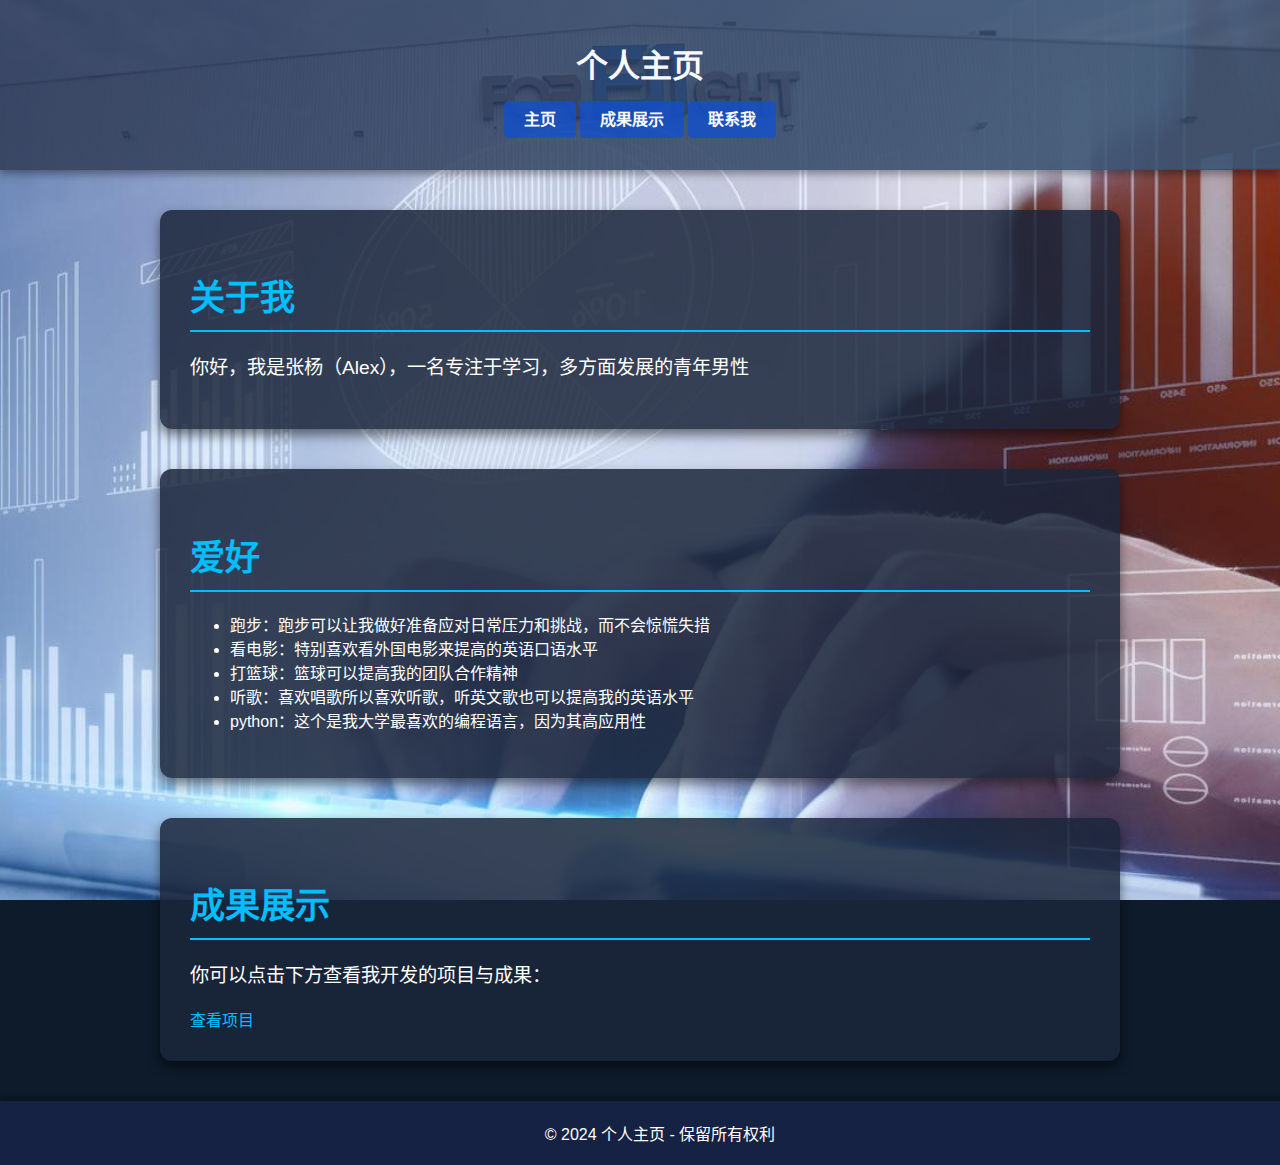
<file: index.html>
<!DOCTYPE html>
<html lang="zh-CN">
<head>
    <meta charset="UTF-8">
    <meta name="viewport" content="width=device-width, initial-scale=1.0">
    <title>个人主页</title>
    <link rel="stylesheet" href="style.css"> <!-- 链接到 CSS 文件 -->
</head>
<body>

<header>
    <h1>个人主页</h1>
    <nav>
        <a href="index.html">主页</a>
        <a href="projects.html">成果展示</a>
        <a href="contact.html">联系我</a>
    </nav>
</header>

<section>
    <h2>关于我</h2>
    <p>你好，我是张杨（Alex），一名专注于学习，多方面发展的青年男性</p>
</section>

<section>
    <h2>爱好</h2>
    <p></p>
    <ul>
        <li>跑步：跑步可以让我做好准备应对日常压力和挑战，而不会惊慌失措</li>
        <li>看电影：特别喜欢看外国电影来提高的英语口语水平</li>
        <li>打篮球：篮球可以提高我的团队合作精神</li>
        <li>听歌：喜欢唱歌所以喜欢听歌，听英文歌也可以提高我的英语水平</li>
        <li>python：这个是我大学最喜欢的编程语言，因为其高应用性</li>
    </ul>
</section>

<section>
    <h2>成果展示</h2>
    <p>你可以点击下方查看我开发的项目与成果：</p>
    <a href="projects.html" class="button">查看项目</a>
</section>

<footer>
    &copy; 2024 个人主页 - 保留所有权利
</footer>

</body>
</html>
</file>
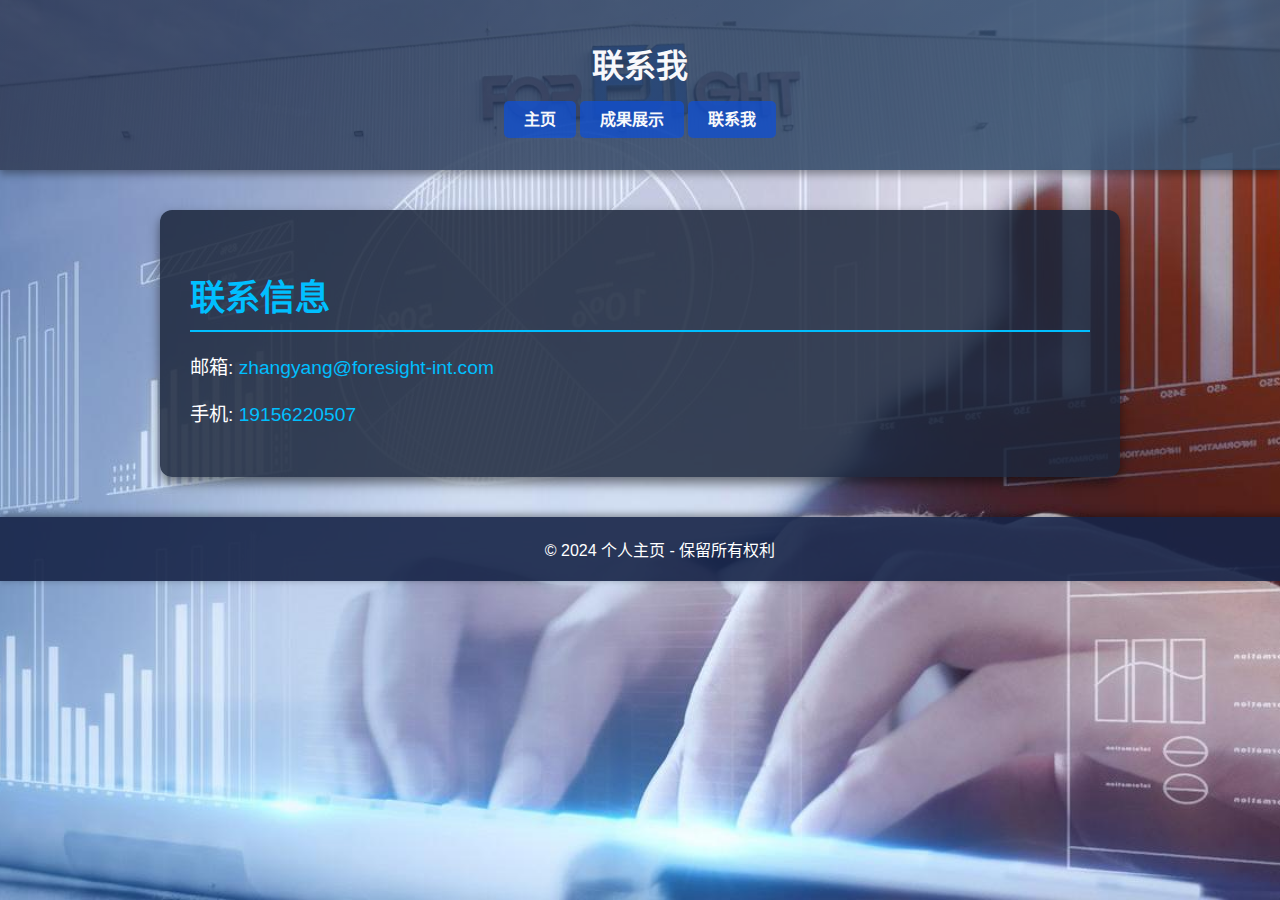
<file: contact.html>
<!DOCTYPE html>
<html lang="zh-CN">
<head>
    <meta charset="UTF-8">
    <meta name="viewport" content="width=device-width, initial-scale=1.0">
    <title>联系我</title>
    <link rel="stylesheet" href="style.css"> <!-- 链接到 CSS 文件 -->
</head>
<body>

<header>
    <h1>联系我</h1>
    <nav>
        <a href="index.html">主页</a>
        <a href="projects.html">成果展示</a>
        <a href="contact.html">联系我</a>
    </nav>
</header>

<section>
    <h2>联系信息</h2>
    <p>邮箱: <a href="mailto:zhangyang@foresight-int.com">zhangyang@foresight-int.com</a></p>
    <p>手机: <a href="https://wx.qq.com/" target="_blank">19156220507</a></p>
</section>

<footer>
    &copy; 2024 个人主页 - 保留所有权利
</footer>

</body>
</html>
</file>
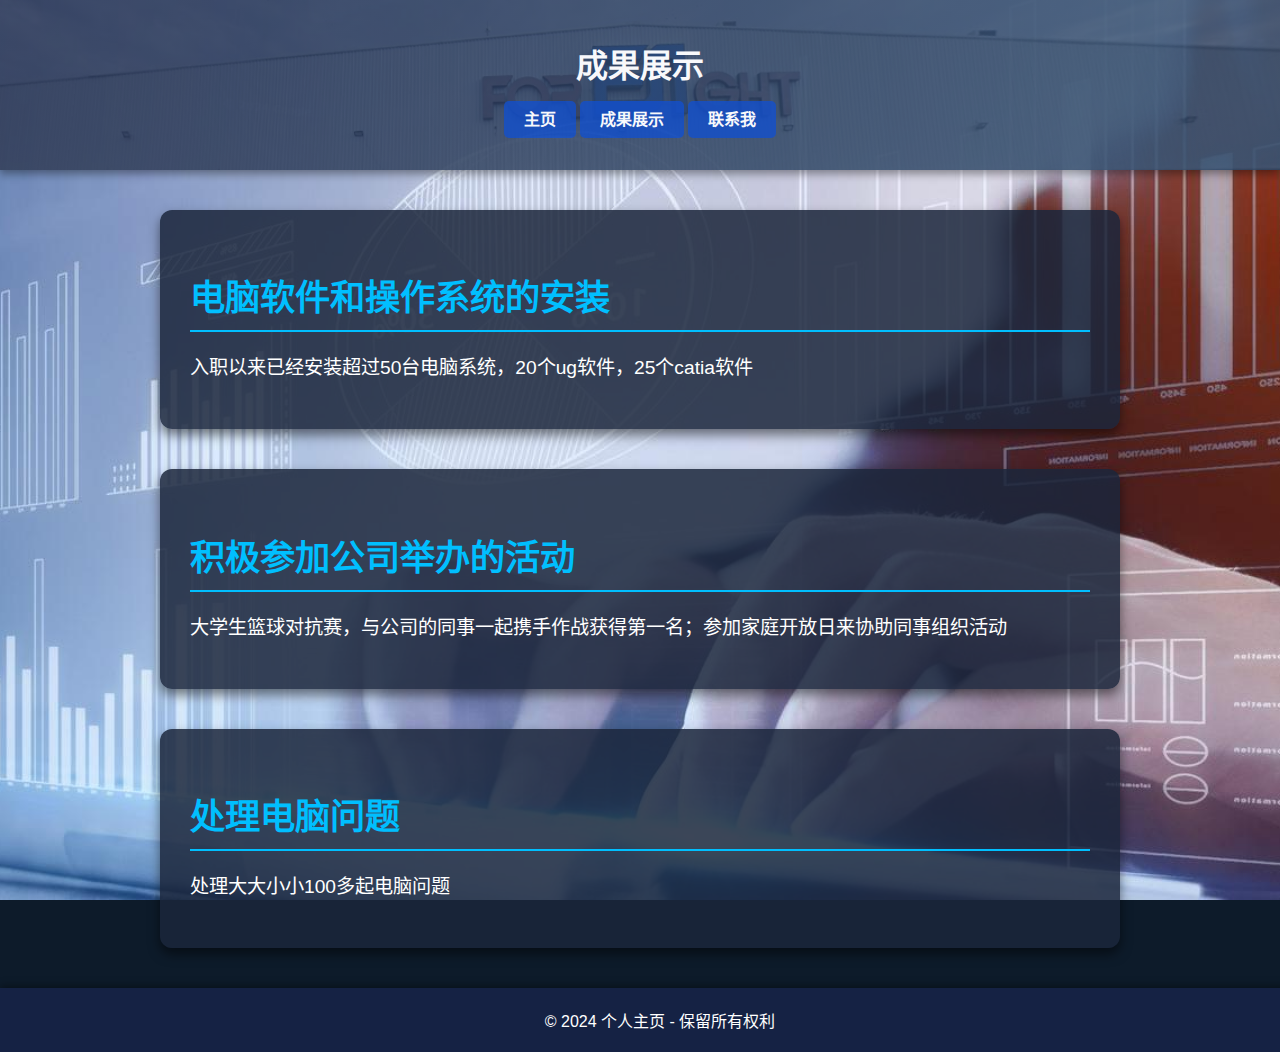
<file: projects.html>
<!DOCTYPE html>
<html lang="zh-CN">
<head>
    <meta charset="UTF-8">
    <meta name="viewport" content="width=device-width, initial-scale=1.0">
    <title>成果展示</title>
    <link rel="stylesheet" href="style.css"> <!-- 链接到 CSS 文件 -->
</head>
<body>

<header>
    <h1>成果展示</h1>
    <nav>
        <a href="index.html">主页</a>
        <a href="projects.html">成果展示</a>
        <a href="contact.html">联系我</a>
    </nav>
</header>

<section>
    <h2>电脑软件和操作系统的安装</h2>
    <p>入职以来已经安装超过50台电脑系统，20个ug软件，25个catia软件</p>
</section>

<section>
    <h2>积极参加公司举办的活动</h2>
    <p>大学生篮球对抗赛，与公司的同事一起携手作战获得第一名；参加家庭开放日来协助同事组织活动</p>
</section>

<section>
    <h2>处理电脑问题</h2>
    <p>处理大大小小100多起电脑问题</p>
</section>

<footer>
    &copy; 2024 个人主页 - 保留所有权利
</footer>

</body>
</html>
</file>
<file: style.css>
/* 设置全局背景图片 */
body {
    background-image: url('aa0ed2ee986ad23fced1e0b220e9b07.png'); /* 确保路径正确 */
    background-size: cover; /* 背景图片覆盖整个页面 */
    background-position: center; /* 背景图片居中 */
    background-attachment: fixed; /* 背景图片固定在视口中 */
    background-color: #0d1b2a; /* 背景图片加载失败时的备用背景色 */
    margin: 0;
    font-family: Arial, sans-serif;
    color: #ffffff;
}

/* 设置头部背景图片并透明化 */
header {
    background: linear-gradient(90deg, rgba(22, 36, 71, 0.8), rgba(31, 64, 104, 0.8)), url('dd1a72d19b72266dbab77e8aa31d9f0.png');
    background-size: cover;
    background-position: center;
    padding: 40px 0;
    text-align: center;
    box-shadow: 0 4px 8px rgba(0, 0, 0, 0.4);
    /* 设置透明度 */
    opacity: 0.9; /* 使头部区域略微透明 */
}

header h1 {
    margin: 0;
    color: #ffffff;
}

nav {
    margin-top: 20px;
}

nav a {
    color: #ffffff;
    text-decoration: none;
    padding: 10px 20px;
    background-color: rgba(0, 68, 204, 0.8); /* 背景颜色半透明 */
    border-radius: 5px;
    font-weight: bold;
}

nav a:hover {
    background-color: rgba(0, 51, 153, 0.8); /* 悬停时颜色稍深 */
}

section {
    padding: 30px;
    max-width: 900px;
    margin: 40px auto;
    background-color: rgba(27, 38, 59, 0.85); /* 内容区域半透明 */
    border-radius: 12px;
    box-shadow: 0 6px 12px rgba(0, 0, 0, 0.5);
    transition: transform 0.3s ease;
}

section:hover {
    transform: translateY(-10px);
}

h2 {
    color: #00bfff;
    font-size: 2.2em;
    margin-bottom: 20px;
    border-bottom: 2px solid #00bfff;
    padding-bottom: 10px;
}

p {
    font-size: 1.2em;
}

a {
    color: #00bfff;
    text-decoration: none;
}

footer {
    text-align: center;
    padding: 20px;
    background-color: rgba(22, 36, 71, 0.9); /* 底部半透明背景 */
    color: #ffffff;
    position: relative;
    width: 100%;
    bottom: 0;
    box-shadow: 0 -2px 8px rgba(0, 0, 0, 0.4);
}
</file>
